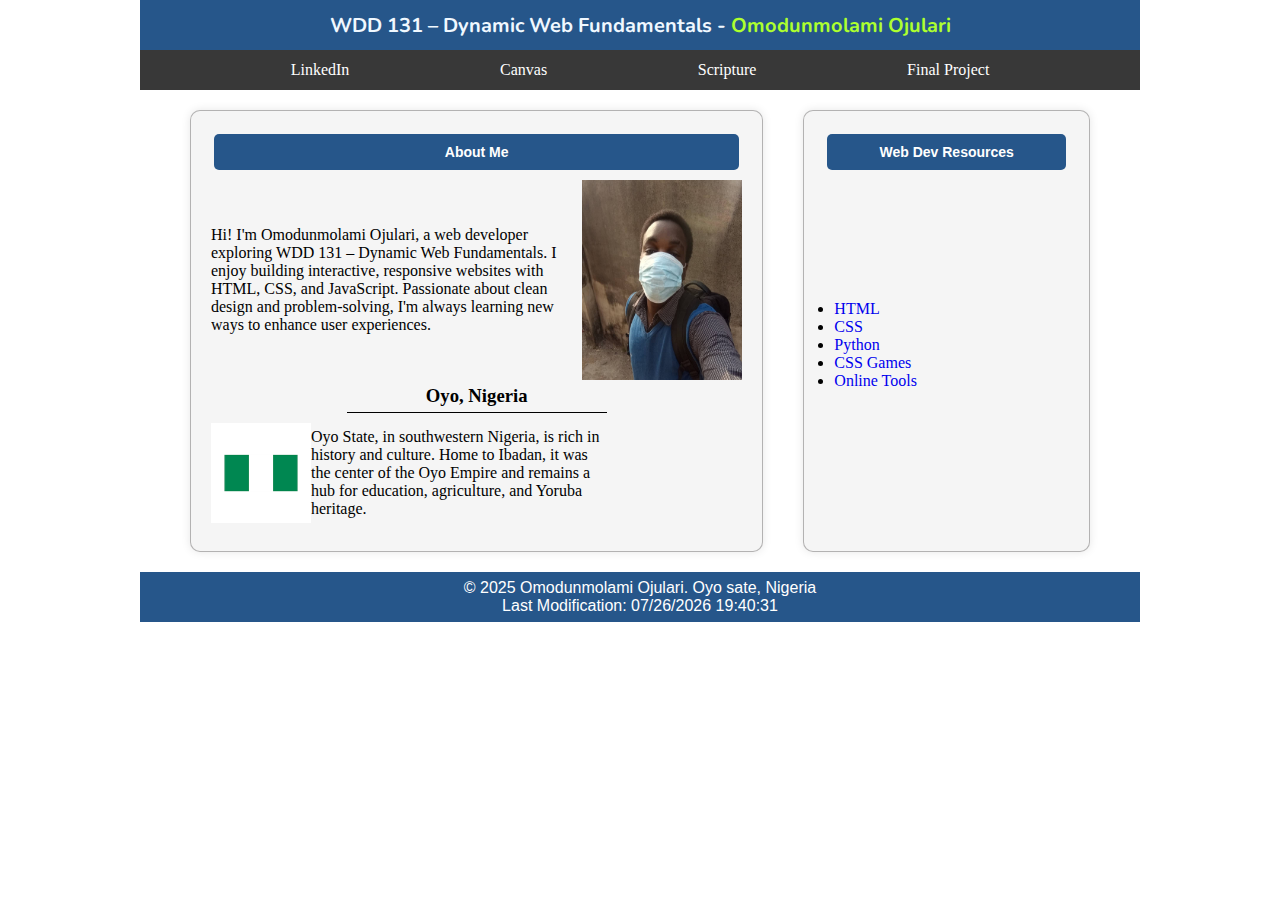
<file: index.html>
<!DOCTYPE html>
<html lang="en">
<head>

  <meta charset="UTF-8">
  <meta name="viewport" content="width=device-width, initial-scale=1.0">
  <meta name="description" content="Explore key web development concepts in WDD 131, including HTML, CSS, JavaScript, and responsive design. Learn how to create dynamic, user-friendly websites with modern web technologies.">
  <meta name="author" content="Omodunmolami Ojulari" />

  <link rel="stylesheet" href="styles/base.css">

  <link rel="preconnect" href="https://fonts.googleapis.com">
  <link rel="preconnect" href="https://fonts.gstatic.com" crossorigin>
  <link href="https://fonts.googleapis.com/css2?family=DM+Sans:ital,opsz,wght@0,9..40,100..1000;1,9..40,100..1000&family=Lato:ital,wght@0,100;0,300;0,400;0,700;0,900;1,100;1,300;1,400;1,700;1,900&family=Nunito:ital,wght@0,200..1000;1,200..1000&family=Raleway:ital,wght@0,100..900;1,100..900&display=swap" rel="stylesheet">

  <script src="scripts/getdates.js" defer></script>

  <title>WDD 131 – Dynamic Web Fundamentals - Omodunmolami Ojulari</title>
</head>
<body>
  
  <header>
    <h1 class="h-title">WDD 131 – Dynamic Web Fundamentals - <span class="name">Omodunmolami Ojulari</span></h1>

    <nav class="navigation">
      <ul>
        <li class="list">
          <a href="#" class="link">LinkedIn</a>
        </li>
        <li class="list">
          <a href="https://byupw.instructure.com/" class="link" target="_blank">Canvas</a>
        </li>
        <li class="list">
          <a href="https://www.churchofjesuschrist.org/study/scriptures/bofm/1-ne/3?lang=eng&id=p7#p7" class="link" target="_blank">Scripture</a>
        </li>
        <li class="list">
          <a href="#" class="link">Final Project</a>
        </li>
      </ul>
    </nav>

  </header>

  <main class="main">

    <section class="card">
      <h2>About Me</h2>

      <div class="c-content">
        <p>
          Hi! I'm Omodunmolami Ojulari, a web developer exploring WDD 131 – Dynamic Web Fundamentals. I enjoy building interactive, responsive websites with HTML, CSS, and JavaScript. Passionate about clean design and problem-solving, I'm always learning new ways to enhance user experiences.
        </p>
  
        <img src="images/profile.jpg" alt="Profile Picture">
      </div>

      <h3>Oyo, Nigeria</h3>

      <div class="location">
        <img src="images/nigeria-logo.png" alt="Nigeria's Logo">

        <p>
          Oyo State, in southwestern Nigeria, is rich in history and culture. Home to Ibadan, it was the center of the Oyo Empire and remains a hub for education, agriculture, and Yoruba heritage.
        </p>
      </div>
    </section>

    <section class="card">
      <h2>Web Dev Resources</h2>

      <nav class="card-nav">
        <ul>
          <li class="w-li">
            <a href="#" class="w-link">HTML</a>
          </li>
          <li class="w-li">
            <a href="#" class="w-link">CSS</a>
          </li>
          <li class="w-li">
            <a href="#" class="w-link">Python</a>
          </li>
          <li class="w-li">
            <a href="#" class="w-link">CSS Games</a>
          </li>
          <li class="w-li">
            <a href="#" class="w-link">Online Tools</a>
          </li>
        </ul>
      </nav>
    </section>

  </main>

  <footer>
    <p>&copy; 2025 <span id="currentyear"></span> Omodunmolami Ojulari. Oyo sate, Nigeria</p>
    <p>
      Last Modification:
      <span id="lastModified"></span>
    </p>
  </footer>



</body>
</html>
</file>
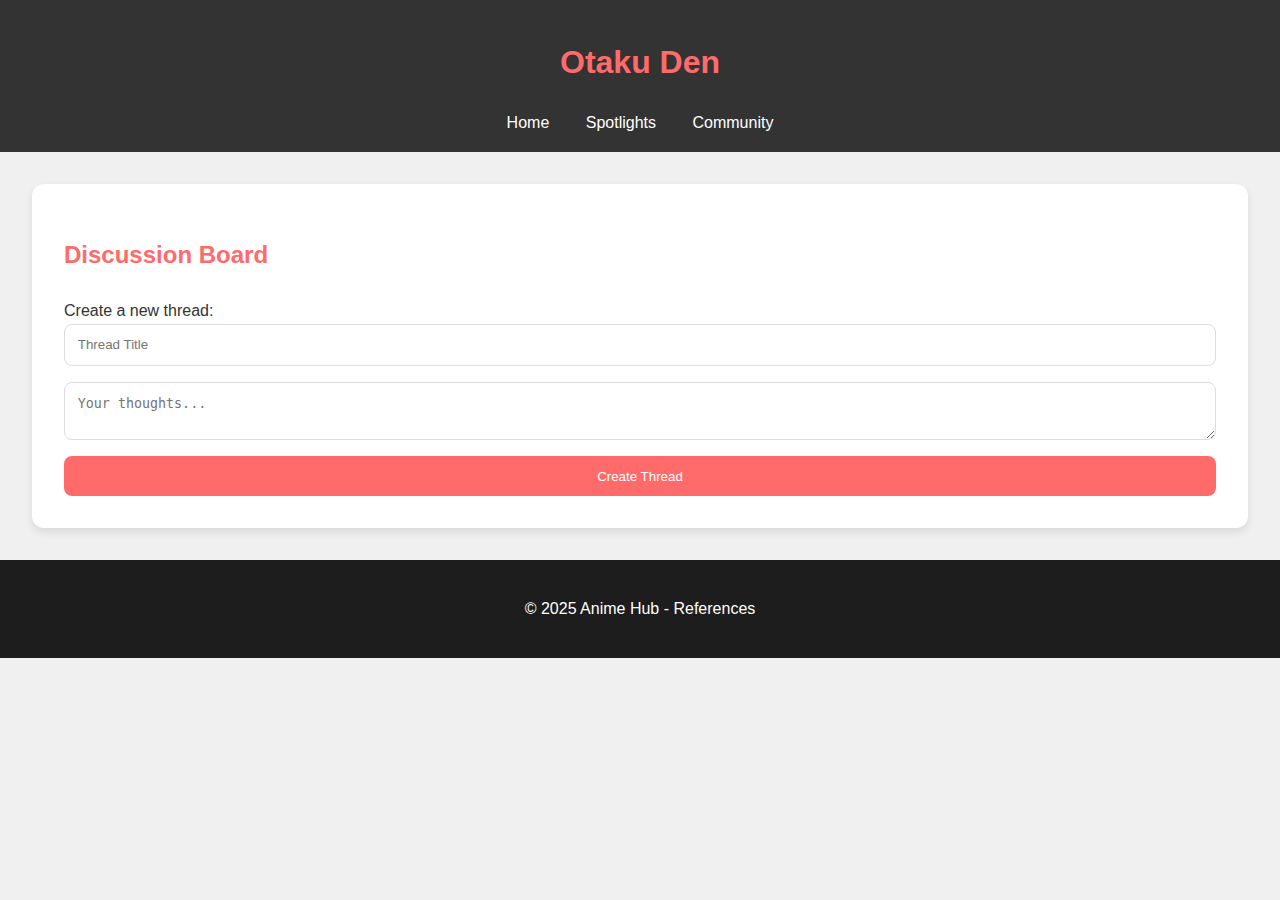
<file: community.html>
<!DOCTYPE html>
<html lang="en">
<head>
    <meta charset="UTF-8">
    <meta name="viewport" content="width=device-width, initial-scale=1.0">
    <meta name="description" content="Join discussions on anime topics and engage with the community through the Anime Hub's discussion board." />
    <meta name="author" content="Omodunmolami Ojulari">
    <title>Community Discussions</title>
    <link rel="stylesheet" href="styles/anime.css">
</head>
<body>
    <header>
        <h1>Otaku Den</h1>
        <nav>
            <a href="anime.html" aria-label="Home">Home</a>
            <a href="spotlight.html" aria-label="Spotlights">Spotlights</a>
            <a href="community.html" aria-label="Community">Community</a>
        </nav>
    </header>

    <main>
        <section id="discussion-board" aria-labelledby="discussion-board-heading">
            <h2 id="discussion-board-heading">Discussion Board</h2>
            <div id="discussions"></div> <!-- Discussions section where threads will be added -->
            
            <form id="newThreadForm" aria-labelledby="newThreadForm-label">
                <label for="threadTitle" id="newThreadForm-label">Create a new thread:</label>
                <input type="text" id="threadTitle" name="title" placeholder="Thread Title" required aria-required="true">
                <textarea id="threadContent" name="content" placeholder="Your thoughts..." required aria-required="true"></textarea>
                <button type="submit">Create Thread</button>
            </form>
        </section>
    </main>

    <footer>
        <p>&copy; 2025 Anime Hub - <a href="references.html" aria-label="View references">References</a></p>
    </footer>

    <script src="scripts/community.js" defer></script>
</body>
</html>
</file>
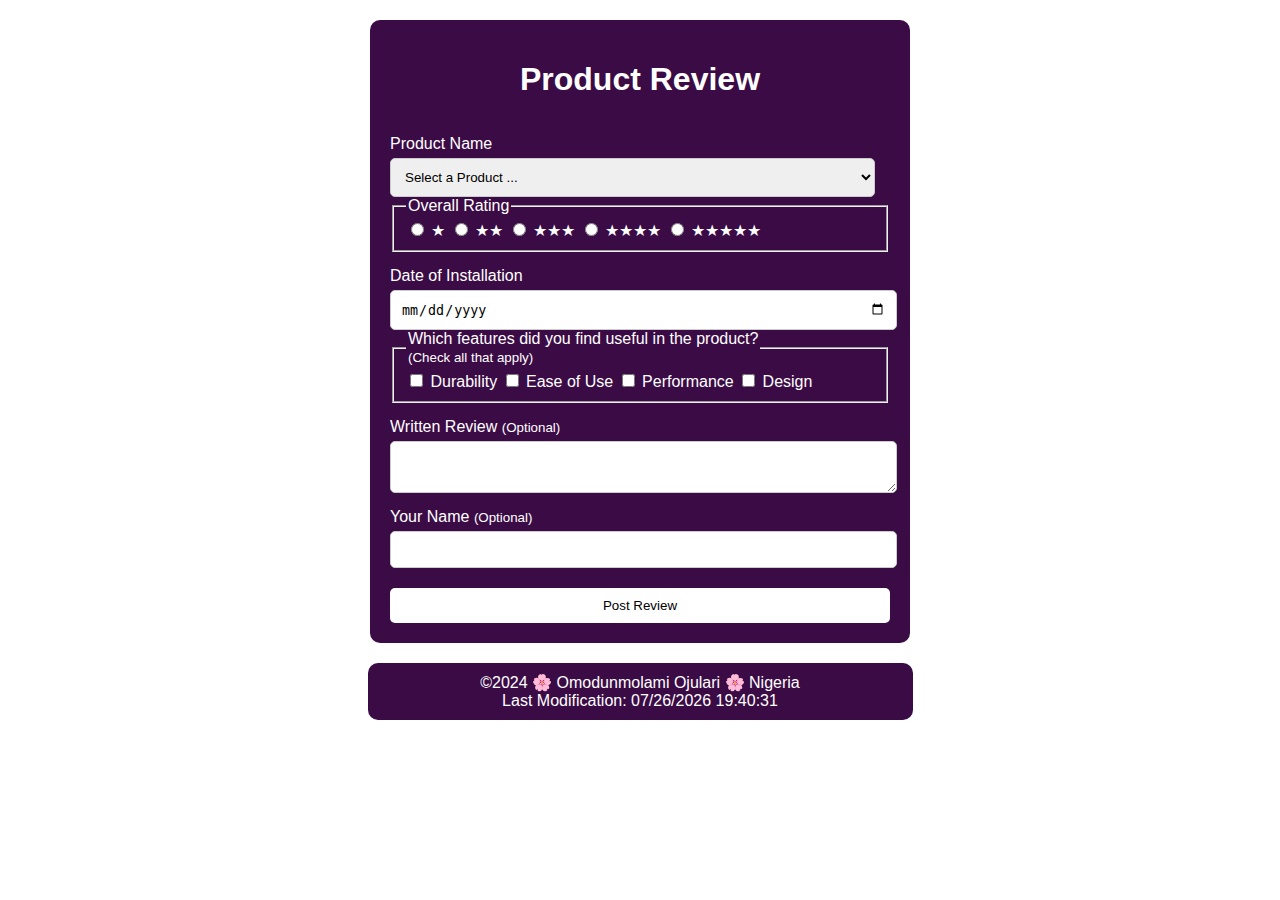
<file: form.html>
<!DOCTYPE html>
<html lang="en">
<head>
    <meta charset="UTF-8">
    <meta name="viewport" content="width=device-width, initial-scale=1.0">
    <meta name="description" content="Share your thoughts on the product you've purchased by filling out this product review form. Rate the product, list its features, and provide feedback.">
    <meta name="author" content="Omodunmolami Ojulari">
    <title>Product Review</title>
    <link rel="preconnect" href="https://fonts.googleapis.com">
    <link rel="preconnect" href="https://fonts.gstatic.com" crossorigin>
    <link href="https://fonts.googleapis.com/css2?family=DM+Sans:ital,opsz,wght@0,9..40,100..1000;1,9..40,100..1000&family=Jost:ital,wght@0,100..900;1,100..900&family=Kanit:ital,wght@0,100;0,200;0,300;0,400;0,500;0,600;0,700;0,800;0,900;1,100;1,200;1,300;1,400;1,500;1,600;1,700;1,800;1,900&family=Lato:ital,wght@0,100;0,300;0,400;0,700;0,900;1,100;1,300;1,400;1,700;1,900&family=Mulish:ital,wght@0,200..1000;1,200..1000&family=Nunito:ital,wght@0,200..1000;1,200..1000&family=Raleway:ital,wght@0,100..900;1,100..900&family=Ubuntu:ital,wght@0,300;0,400;0,500;0,700;1,300;1,400;1,500;1,700&display=swap" rel="stylesheet">
    <link rel="stylesheet" href="styles/form.css">
</head>
<body>
    <main>
        <h1>Product Review</h1>
        <form action="review.html" method="get">
            <!-- Product Name -->
            <label for="product">Product Name</label>
            <select id="product" name="product" required>
                <option value="" disabled selected>Select a Product ...</option>
            </select>

            <!-- Overall Rating -->
            <fieldset>
                <legend>Overall Rating</legend>
                <label><input type="radio" name="rating" value="1" required> ★</label>
                <label><input type="radio" name="rating" value="2"> ★★</label>
                <label><input type="radio" name="rating" value="3"> ★★★</label>
                <label><input type="radio" name="rating" value="4"> ★★★★</label>
                <label><input type="radio" name="rating" value="5"> ★★★★★</label>
            </fieldset>

            <!-- Date of Installation -->
            <label for="installation-date">Date of Installation</label>
            <input type="date" id="installation-date" name="installation-date" required>

            <!-- Useful Features -->
            <fieldset>
                <legend>Which features did you find useful in the product? <br><small>(Check all that apply)</small></legend>
                <label><input type="checkbox" name="features" value="Durability"> Durability</label>
                <label><input type="checkbox" name="features" value="Ease of Use"> Ease of Use</label>
                <label><input type="checkbox" name="features" value="Performance"> Performance</label>
                <label><input type="checkbox" name="features" value="Design"> Design</label>
            </fieldset>

            <!-- Written Review -->
            <label for="review">Written Review <small>(Optional)</small></label>
            <textarea id="review" name="review"></textarea>

            <!-- User Name -->
            <label for="username">Your Name <small>(Optional)</small></label>
            <input type="text" id="username" name="username">

            <!-- Submit Button -->
            <input type="submit" value="Post Review">
        </form>
    </main>

    <footer>
        ©2024 🌸 Omodunmolami Ojulari 🌸 Nigeria<br>
        Last Modification: <span id="last-modified"></span>
    </footer>

    <script src="scripts/form.js" defer></script>
</body>
</html>
</file>
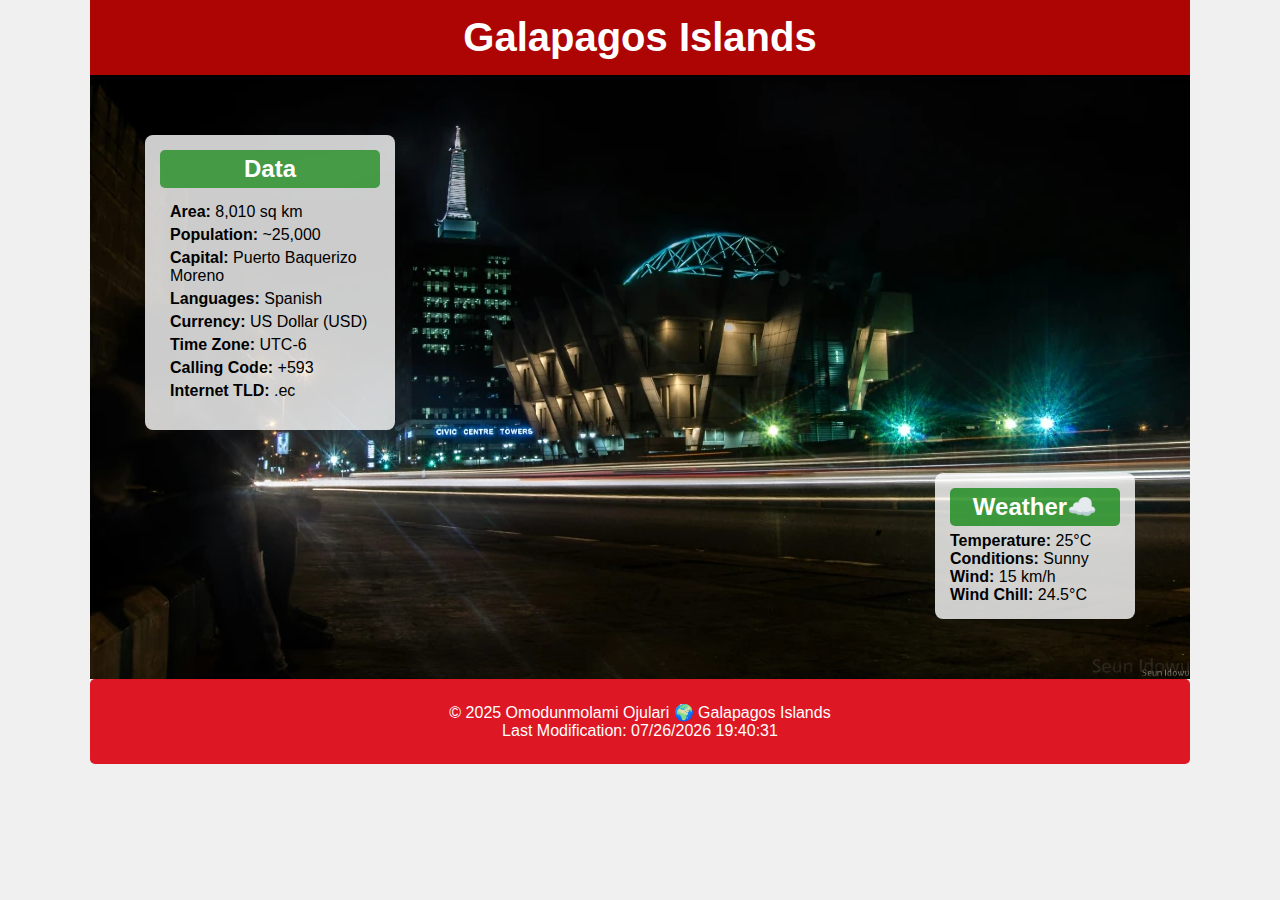
<file: place.html>
<!DOCTYPE html>
<html lang="en">
<head>
  <meta charset="UTF-8">
  <meta name="viewport" content="width=device-width, initial-scale=1.0">
  <meta name="description" content="Discover the unique wildlife, stunning landscapes, and rich biodiversity of the Galápagos Islands. A paradise for nature lovers and adventurers!" />

  <meta name="author" content="Omodunmolami Ojulari">

  <link rel="stylesheet" href="styles/country.css">
  <link rel="stylesheet" href="styles/country-mobile.css">
  <link rel="preconnect" href="https://fonts.googleapis.com">
  <link rel="preconnect" href="https://fonts.gstatic.com" crossorigin>
  <link href="https://fonts.googleapis.com/css2?family=DM+Sans:ital,opsz,wght@0,9..40,100..1000;1,9..40,100..1000&family=Lato:ital,wght@0,100;0,300;0,400;0,700;0,900;1,100;1,300;1,400;1,700;1,900&family=Mulish:ital,wght@0,200..1000;1,200..1000&family=Nunito:ital,wght@0,200..1000;1,200..1000&family=Raleway:ital,wght@0,100..900;1,100..900&family=Ubuntu:ital,wght@0,300;0,400;0,500;0,700;1,300;1,400;1,500;1,700&display=swap" rel="stylesheet">

  <script src="scripts/getdates.js" defer></script>
  <title>Country Page</title>
</head>
<body>
  <!-- Header Content -->
  <header>
    <h1>Galapagos Islands</h1>
  </header>
   <!-- Main Content -->
  <main class="content">
    <!-- Background Image -->
    <div class="image-section">
      <picture>
        <source
          media="(min-width: 1100px)"
          srcset="images/night.webp"/>
        <source
          media="(min-width: 600px)"
          srcset="images/andy.webp"/>

        <img src="images/mac.webp" alt="Pelican" width="500" height="333">
      </picture>
    </div>
    <!-- Data Box -->
    <div class="data-box">
      <h2>Data</h2>
      <ul>
        <li><strong>Area:</strong> 8,010 sq km</li>
        <li><strong>Population:</strong> ~25,000</li>
        <li><strong>Capital:</strong> Puerto Baquerizo Moreno</li>
        <li><strong>Languages:</strong> Spanish</li>
        <li><strong>Currency:</strong> US Dollar (USD)</li>
        <li><strong>Time Zone:</strong> UTC-6</li>
        <li><strong>Calling Code:</strong> +593</li>
        <li><strong>Internet TLD:</strong> .ec</li>
      </ul>
    </div>
  
    <!-- Weather Box -->
    <div class="weather-box">
      <div class="w-h1">
        <h2>Weather</h2>
        <img class="weather-icon" src="images/weather_clouds.svg" alt="Weather Icon">
      </div>
      <p><strong>Temperature:</strong> 25°C</p>
      <p><strong>Conditions:</strong> Sunny</p>
      <p><strong>Wind:</strong> 15 km/h</p>
      <p><strong>Wind Chill:</strong> 24.5°C</p>
    </div>
  
  </main>
  <!-- Footer -->
  <footer>
    <p>&copy; 2025 Omodunmolami Ojulari 🌍 Galapagos Islands
    <p>
      Last Modification:
      <span id="lastModified"></span>
    </p>
  </footer>


</body>
</html>
</file>
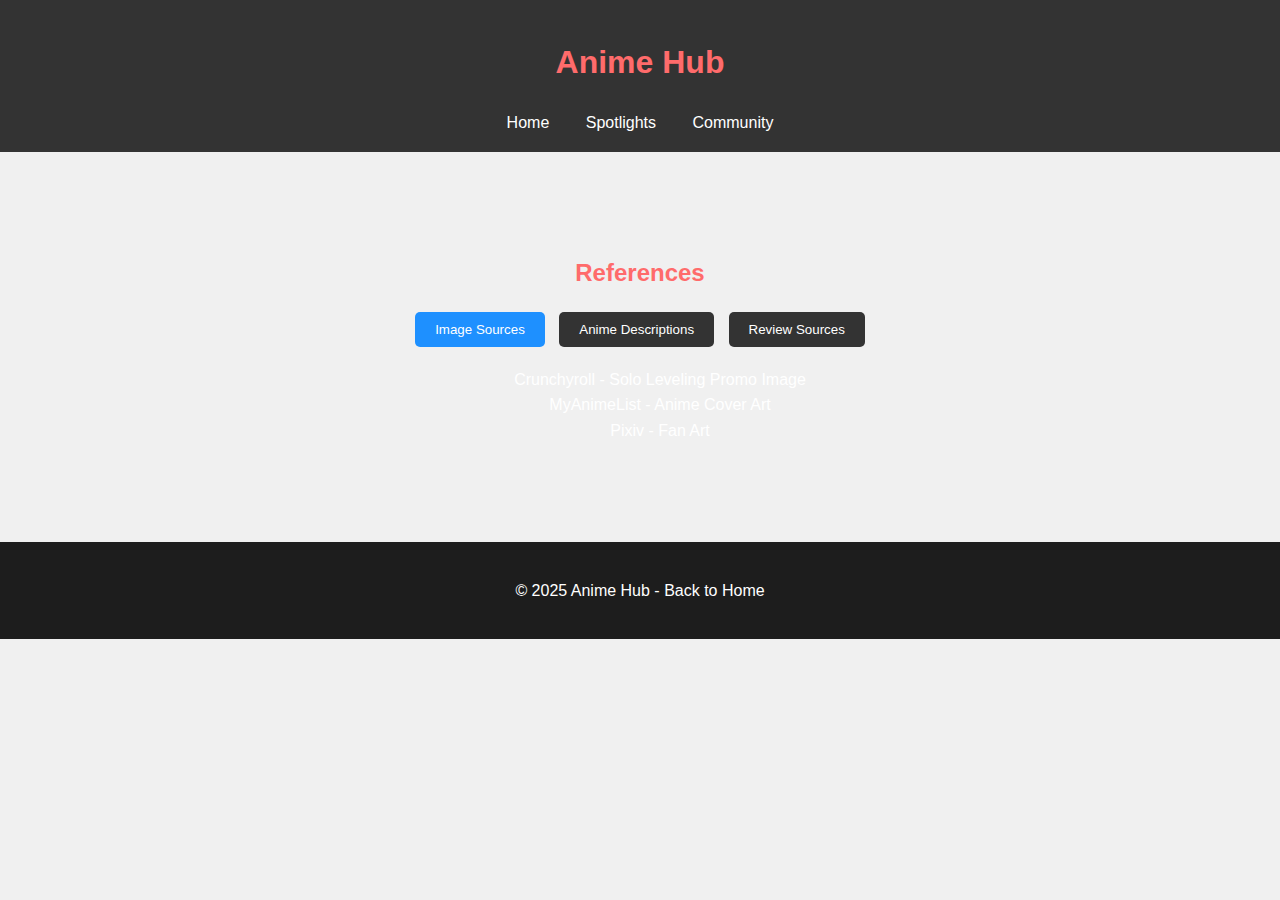
<file: references.html>
<!DOCTYPE html>
<html lang="en">
<head>
    <meta charset="UTF-8">
    <meta name="viewport" content="width=device-width, initial-scale=1.0">
    <meta name="description" content="Find all the references and sources for the images, descriptions, and reviews used on Anime Hub." />
    <meta name="author" content="Omodunmolami Ojulari">
    <title>Anime Hub - References</title>
    <link rel="stylesheet" href="styles/anime.css">
</head>
<body>
    <header>
        <h1>Anime Hub</h1>
        <nav>
            <a href="anime.html" aria-label="Home">Home</a>
            <a href="spotlight.html" aria-label="Spotlights">Spotlights</a>
            <a href="community.html" aria-label="Community">Community</a>
        </nav>
    </header>

    <main>
        <section id="references">
            <h2>References</h2>
            <div class="section-buttons">
                <button class="section-button active" data-section="images" aria-controls="images" aria-selected="true">Image Sources</button>
                <button class="section-button" data-section="descriptions" aria-controls="descriptions" aria-selected="false">Anime Descriptions</button>
                <button class="section-button" data-section="reviews" aria-controls="reviews" aria-selected="false">Review Sources</button>
            </div>
            
            <div id="images" class="section-content active" aria-labelledby="images-tab">
                <ul>
                    <li><a href="https://www.crunchyroll.com" target="_blank" rel="noopener noreferrer" aria-label="Crunchyroll - Solo Leveling Promo Image">Crunchyroll - Solo Leveling Promo Image</a></li>
                    <li><a href="https://myanimelist.net" target="_blank" rel="noopener noreferrer" aria-label="MyAnimeList - Anime Cover Art">MyAnimeList - Anime Cover Art</a></li>
                    <li><a href="https://www.pixiv.net" target="_blank" rel="noopener noreferrer" aria-label="Pixiv - Fan Art">Pixiv - Fan Art</a></li>
                </ul>
            </div>
        </section>
    </main>

    <footer>
        <p>&copy; 2025 Anime Hub - <a href="anime.html" aria-label="Back to Home">Back to Home</a></p>
    </footer>

    <script src="scripts/references.js" defer></script>
</body>
</html>
</file>
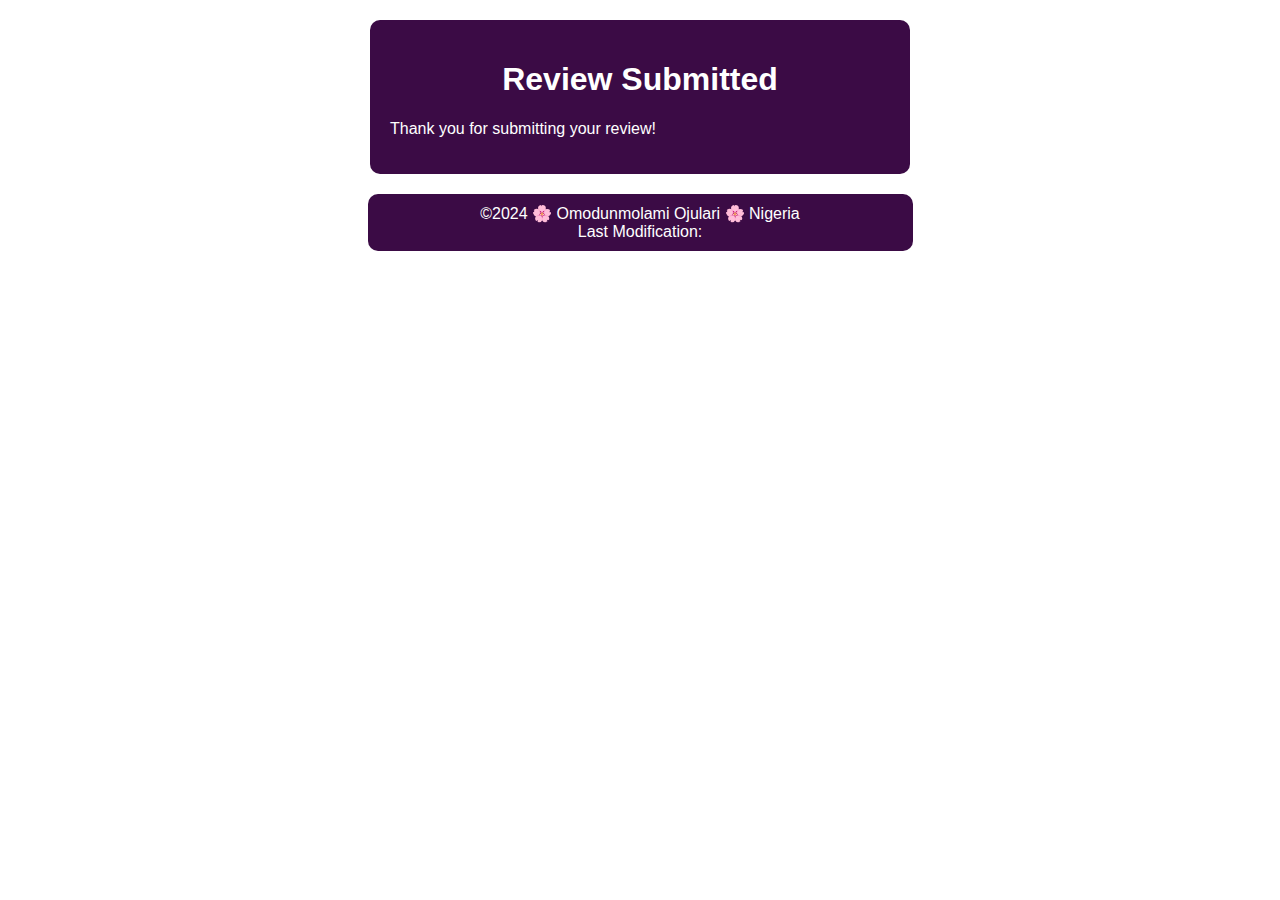
<file: review.html>
<!DOCTYPE html>
<html lang="en">
<head>
  <meta charset="UTF-8">
  <meta name="viewport" content="width=device-width, initial-scale=1.0">
  <title>Review Confirmation</title>
  <link rel="stylesheet" href="styles/form.css">
</head>
<body>
  <main>
    <h1>Review Submitted</h1>
    <p>Thank you for submitting your review!</p>
  </main>

  <footer>
    ©2024 🌸 Omodunmolami Ojulari 🌸 Nigeria<br>
    Last Modification: <span id="last-modified"></span>
  </footer>

  <script src="scripts/form.js"></script>
</body>
</html>
</file>
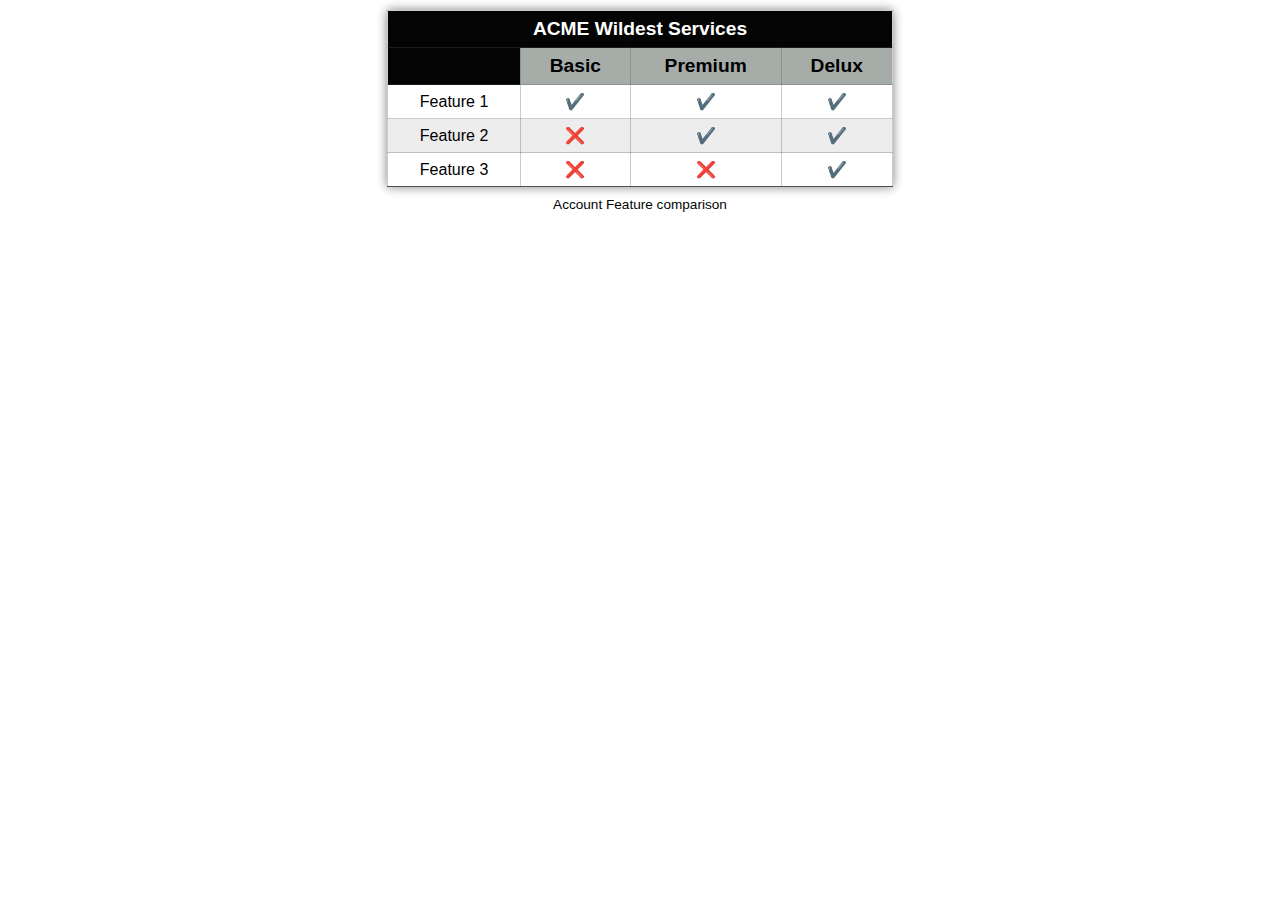
<file: Tables.html>
<!DOCTYPE html>
<html lang="en">
<head>
  <meta charset="UTF-8">
  <meta name="viewport" content="width=device-width, initial-scale=1.0">
  <link rel="stylesheet" href="Tables.css">

  <title>Table</title>
</head>
<body>
  <table>
    <caption>Account Feature comparison</caption>
    <thead>
      <tr>
        <th colspan="4" rowspan="1" scope="colgroup">ACME Wildest Services</th>
      </tr>
      <tr>
        <th scope="col" class="black"></th>
        <th scope="col">Basic</th>
        <th scope="col">Premium</th>
        <th scope="col">Delux</th>
      </tr>
    </thead>
    <tbody>
      <tr>
        <td>Feature 1</td>
        <td>✔️</td>
        <td>✔️</td>
        <td>✔️</td>
      </tr>
      <tr>
        <td class="highlight">Feature 2</td>
        <td>❌</td>
        <td>✔️</td>
        <td>✔️</td>
      </tr>
      <tr>
        <td>Feature 3</td>
        <td>❌</td>
        <td>❌</td>
        <td>✔️</td>
      </tr>
      <tr>
    </tbody>
  </table>
</body>
</html>
</file>
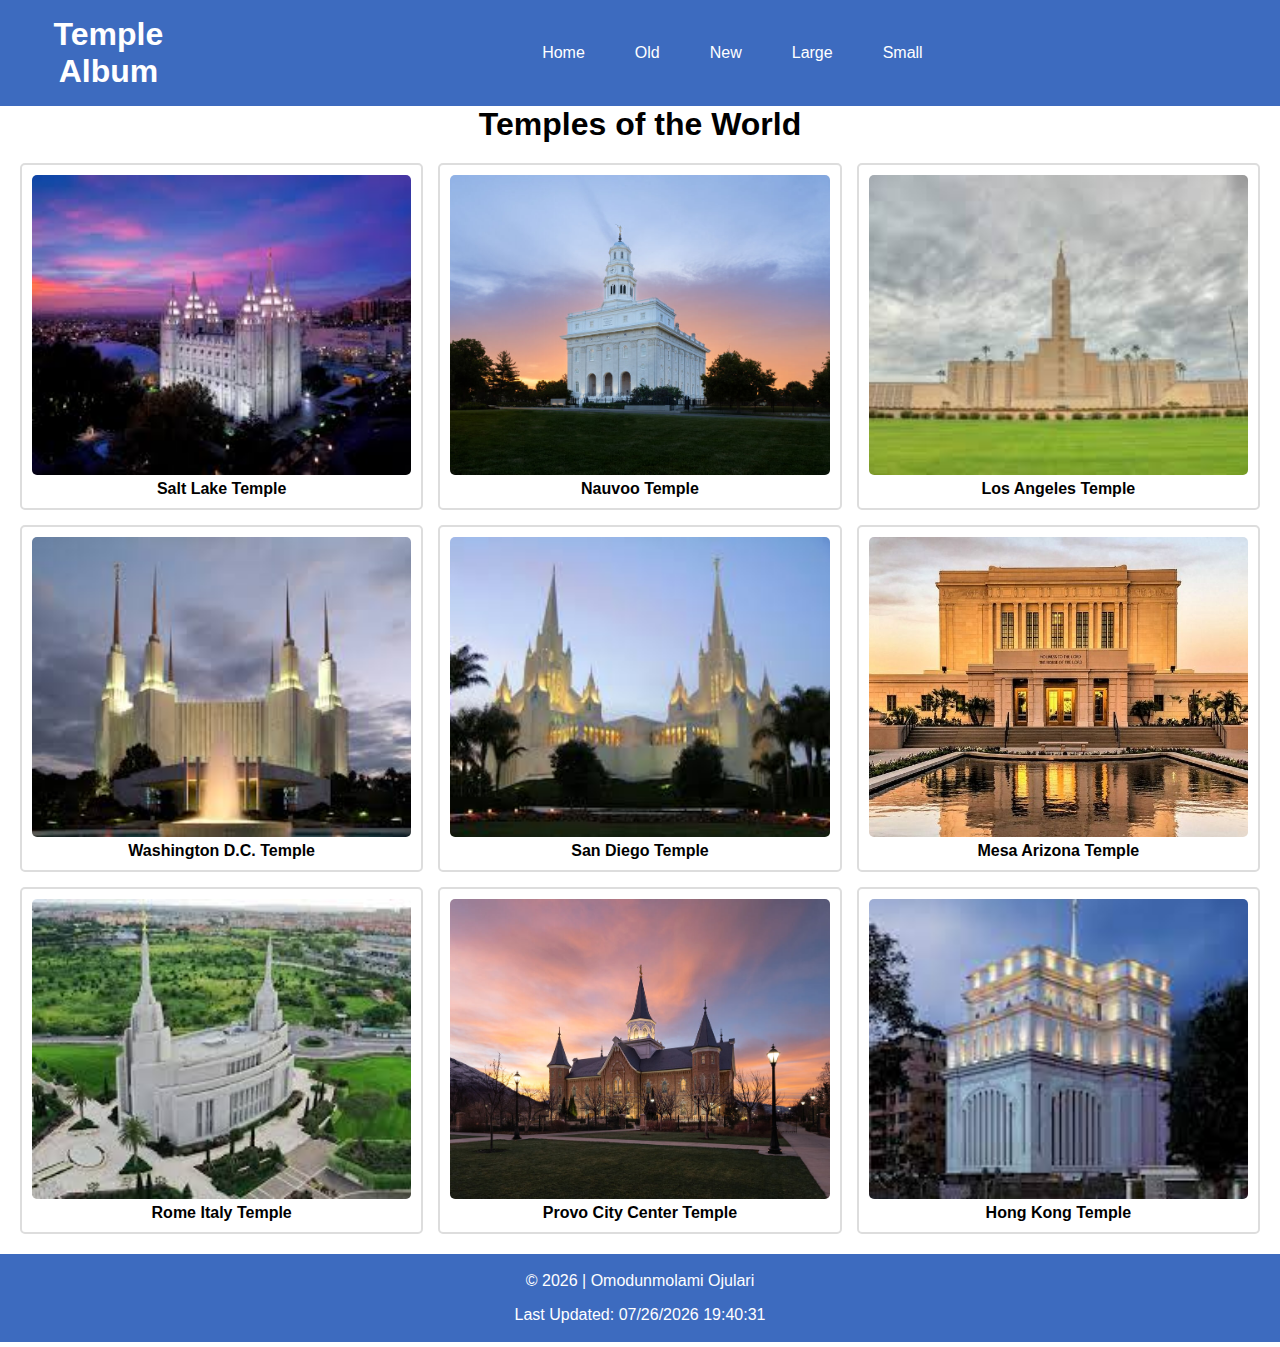
<file: temples.html>
<!DOCTYPE html>
<html lang="en">
<head>
    <meta charset="UTF-8">
    <meta name="viewport" content="width=device-width, initial-scale=1.0">
    <title>Temple Album</title>
    <link rel="stylesheet" href="./week02/styles/temples.css">
    <link rel="stylesheet" href="./week02/styles/temples-large.css">
    <script defer src="./week02/scripts/temples.js"></script>
</head>
<body>
    <header>
        <h1>Temple Album</h1>
        <button id="menu-toggle">☰</button>
        <nav>
            <ul id="menu">
                <li><a href="#">Home</a></li>
                <li><a href="#">Old</a></li>
                <li><a href="#">New</a></li>
                <li><a href="#">Large</a></li>
                <li><a href="#">Small</a></li>
            </ul>
        </nav>
    </header>

    <main>
      <h1>Temples of the World</h1>
      <div class="gallery">
          <figure>
              <img src="week02/images/salt-lake-temple.jpeg" alt="Salt Lake Temple">
              <figcaption>Salt Lake Temple</figcaption>
          </figure>
          <figure>
              <img src="week02/images/nauvoo-illinois-temple.jpg" alt="Nauvoo Temple">
              <figcaption>Nauvoo Temple</figcaption>
          </figure>
          <figure>
              <img src="week02/images/los-angeles-temple.jpeg" alt="Los Angeles Temple">
              <figcaption>Los Angeles Temple</figcaption>
          </figure>
          <figure>
              <img src="week02/images/washington-dc-temple.jpeg" alt="Washington D.C. Temple">
              <figcaption>Washington D.C. Temple</figcaption>
          </figure>
          <figure>
              <img src="week02/images/san-diego-temple.jpeg" alt="San Diego Temple">
              <figcaption>San Diego Temple</figcaption>
          </figure>
          <figure>
              <img src="week02/images/mesa-arizona-temple.jpg" alt="Mesa Arizona Temple">
              <figcaption>Mesa Arizona Temple</figcaption>
          </figure>
          <figure>
              <img src="week02/images/rome-italy-temple.jpeg" alt="Rome Italy Temple">
              <figcaption>Rome Italy Temple</figcaption>
          </figure>
          <figure>
              <img src="week02/images/provo-city-center-temple.jpg" alt="Provo City Center Temple">
              <figcaption>Provo City Center Temple</figcaption>
          </figure>
          <figure>
              <img src="week02/images/hong-kong-temple.jpeg" alt="Hong Kong Temple">
              <figcaption>Hong Kong Temple</figcaption>
          </figure>
      </div>
  </main>
  

    <footer>
        <p>&copy; <span id="year"></span> | Omodunmolami Ojulari</p>
        <p>Last Updated: <span id="last-modified"></span></p>
    </footer>
</body>
</html>
</file>
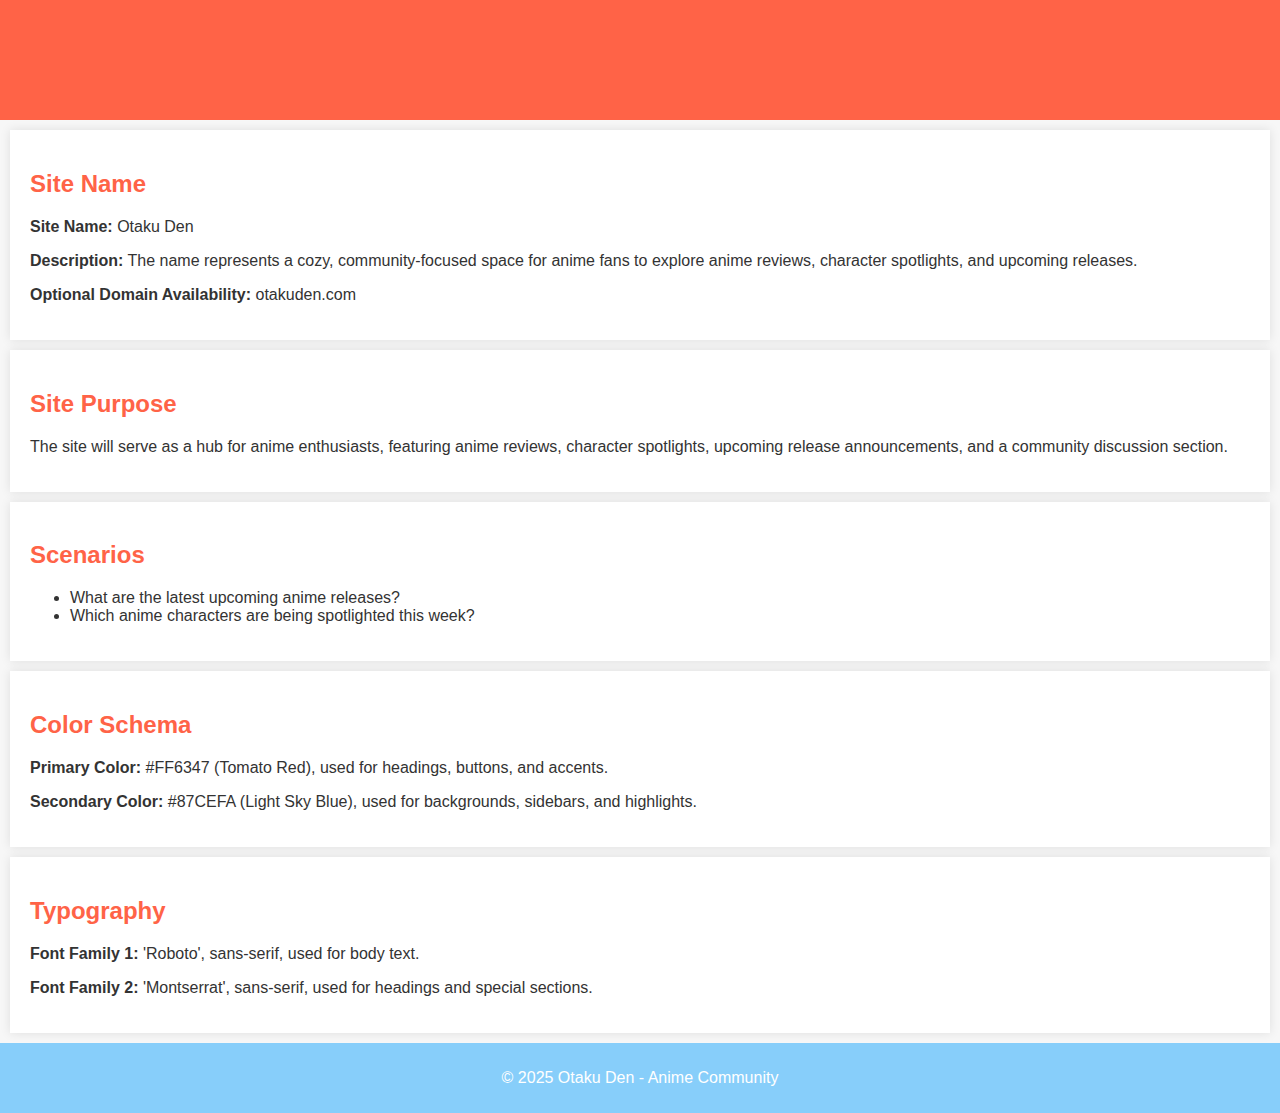
<file: project/siteplan.html>
<!DOCTYPE html>
<html lang="en">
<head>
  <meta charset="UTF-8">
  <meta name="viewport" content="width=device-width, initial-scale=1.0">
  <title>Anime Website Planning</title>
  <link rel="stylesheet" href="style/siteplan.css">
</head>
<body>
  <header>
    <h1>Otaku Den: Anime Website Plan</h1>
  </header>

  <section class="section" id="site-name">
    <h2>Site Name</h2>
    <p><strong>Site Name:</strong> Otaku Den</p>
    <p><strong>Description:</strong> The name represents a cozy, community-focused space for anime fans to explore anime reviews, character spotlights, and upcoming releases.</p>
    <p><strong>Optional Domain Availability:</strong> otakuden.com</p>
  </section>

  <section class="section" id="site-purpose">
    <h2>Site Purpose</h2>
    <p>The site will serve as a hub for anime enthusiasts, featuring anime reviews, character spotlights, upcoming release announcements, and a community discussion section.</p>
  </section>

  <section class="section" id="scenarios">
    <h2>Scenarios</h2>
    <ul>
      <li>What are the latest upcoming anime releases?</li>
      <li>Which anime characters are being spotlighted this week?</li>
    </ul>
  </section>

  <section class="section" id="color-schema">
    <h2>Color Schema</h2>
    <p><strong>Primary Color:</strong> #FF6347 (Tomato Red), used for headings, buttons, and accents.</p>
    <p><strong>Secondary Color:</strong> #87CEFA (Light Sky Blue), used for backgrounds, sidebars, and highlights.</p>
  </section>

  <section class="section" id="typography">
    <h2>Typography</h2>
    <p><strong>Font Family 1:</strong> 'Roboto', sans-serif, used for body text.</p>
    <p><strong>Font Family 2:</strong> 'Montserrat', sans-serif, used for headings and special sections.</p>
  </section>

  <footer>
    <p>© 2025 Otaku Den - Anime Community</p>
  </footer>
</body>
</html>
</file>
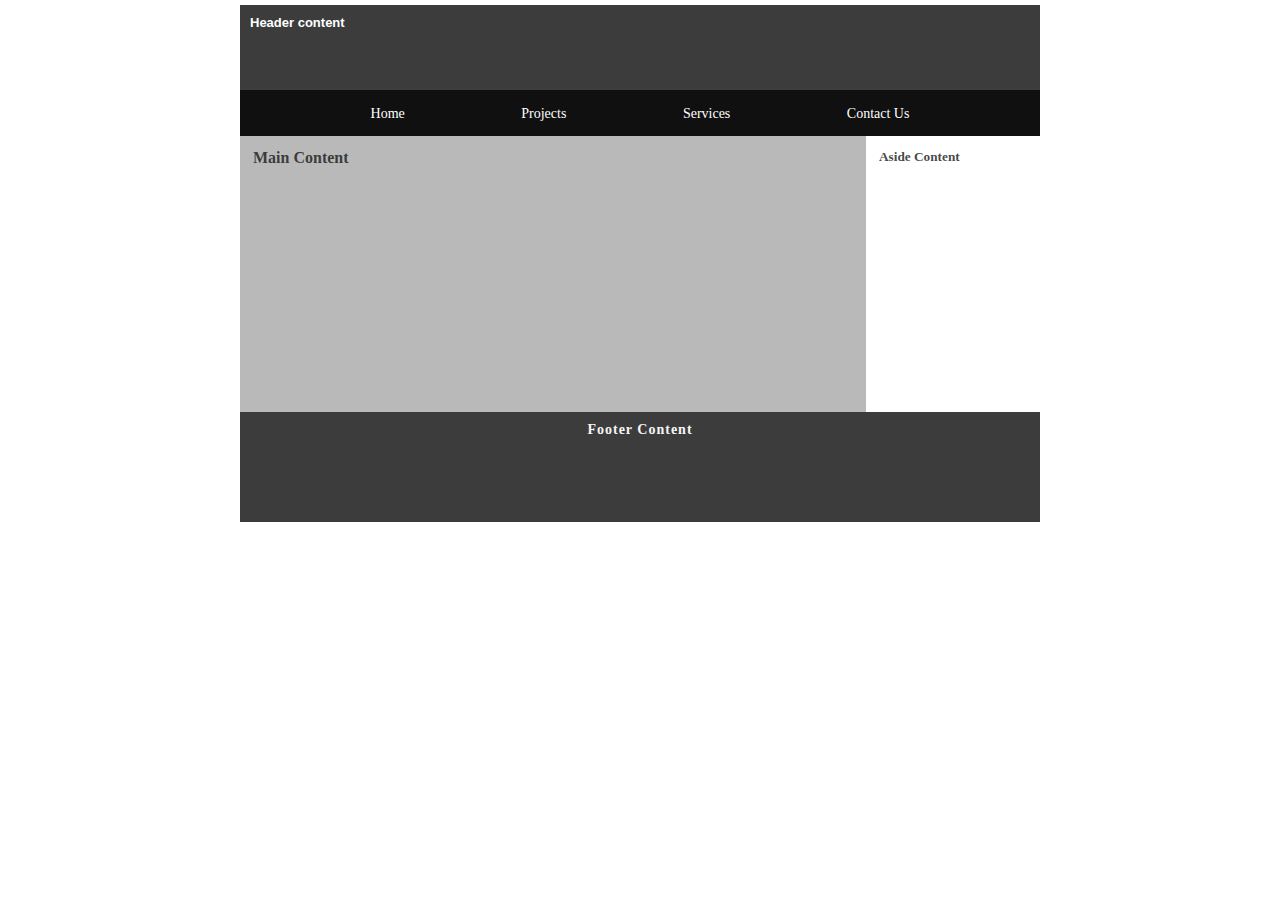
<file: week01/basic-layout.html>
<!DOCTYPE html>
<html lang="en">
<head>
  <meta charset="UTF-8">
  <meta name="viewport" content="width=device-width, initial-scale=1.0">

  <link rel="stylesheet" href="styles/layout.css">

  <title>Omodunmolami Ojulari | WDD 131</title>
</head>
<body>
  
  <header class="header">
    <h1>Header content</h1>

    <nav class="navigation">
      <ul>
        <li class="list">
          <a href="#" class="link">Home</a>
        </li>
        <li class="list">
          <a href="#" class="link">Projects</a>
        </li>
        <li class="list">
          <a href="#" class="link">Services</a>
        </li>
        <li class="list">
          <a href="#" class="link">Contact Us</a>
        </li>
      </ul>
    </nav>
  </header>
  <main class="main">
    <h4>Main Content</h4>
  </main>

  <aside class="aside">
    <h5>Aside Content</h5>
  </aside>

  <footer>
    <h3>Footer Content</h3>
  </footer>

</body>
</html>
</file>
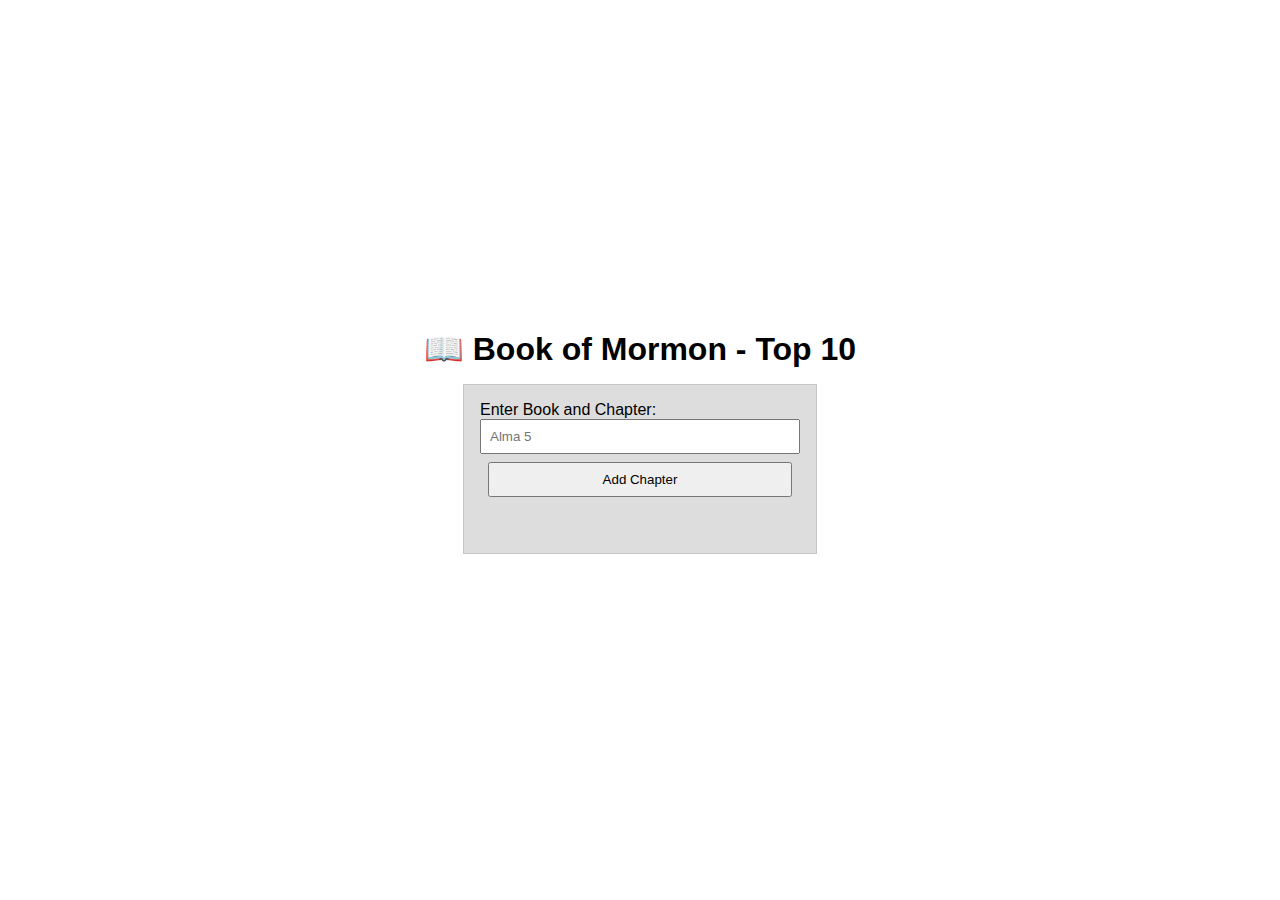
<file: week02/bom.html>
<!DOCTYPE html>
<html lang="en">
<head>
  <meta charset="UTF-8">
  <meta name="viewport" content="width=device-width, initial-scale=1.0">
  <link rel="stylesheet" href="styles/bom.css">
  <title>Book of Mormon</title>
</head>
<body>
  <h1>📖 Book of Mormon - Top 10</h1>
  <main>
    <label for="favchap">Enter Book and Chapter: </label>
    <input type="text" id="favchap" placeholder="Alma 5">
    <button id="add-chapter" type="submit">Add Chapter</button>
    <ul id="list"></ul>
  </main>
  <script src="scripts/bom.js"></script>
</body>
</html>
</file>
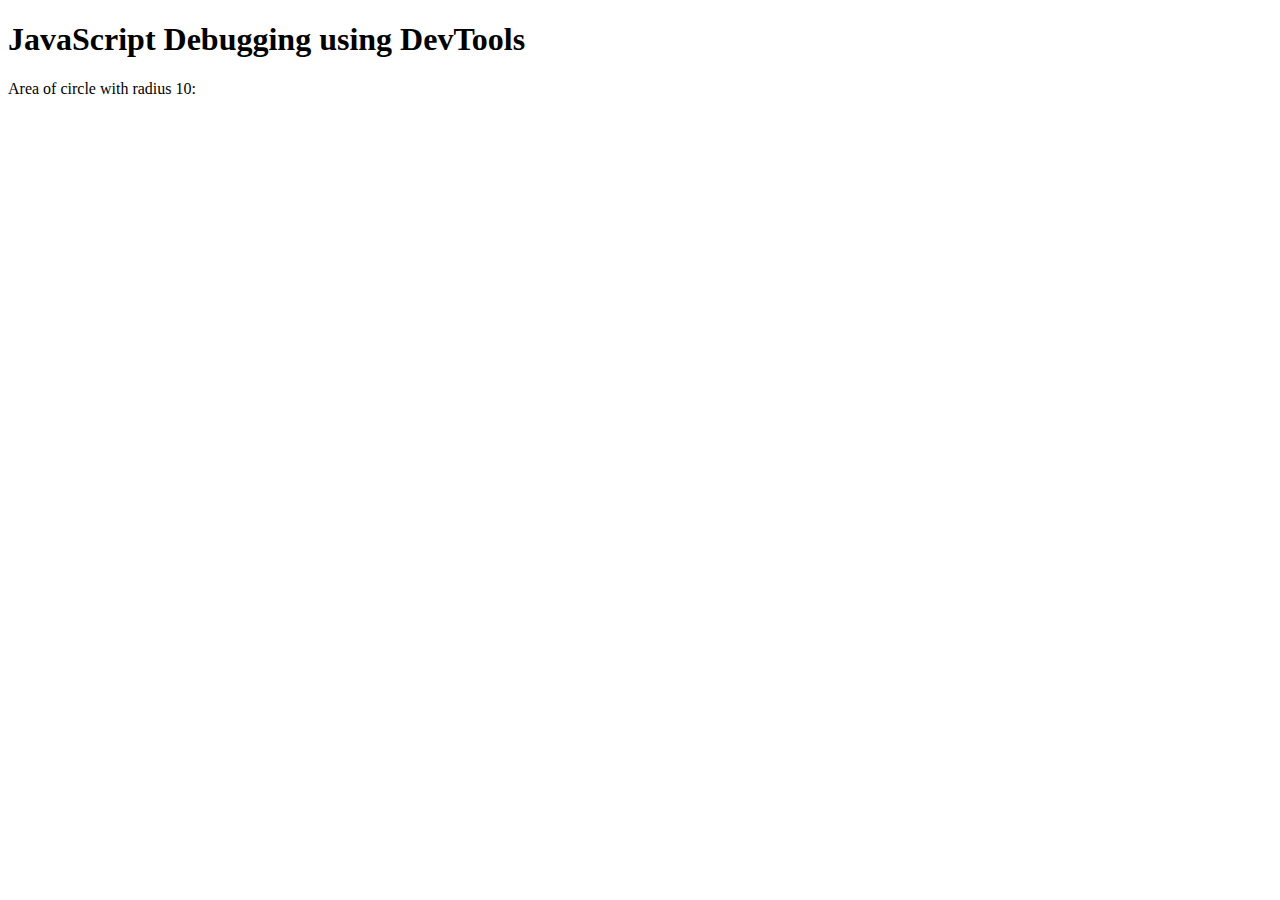
<file: week02/debugging.html>
<!DOCTYPE html>
<html lang="en">
<head>
  <meta charset="UTF-8">
  <meta name="viewport" content="width=device-width, initial-scale=1.0">
  <title>Debugging</title>
</head>
<body>
  
  <h1>JavaScript Debugging using DevTools</h1>
  <p>Area of circle with radius <span id="radius"></span>: <span id="area"></span></p>

  <script src="scripts/debugging.js" defer></script>
</body>
</html>
</file>
<file: styles/base.css>
* {
  margin: 0;
  padding: 0;
  /* box-sizing: border-box; */
}

a {
  text-decoration: none;
}


body {
  max-width: 1000px;
  margin: 0 auto;
}

.name {
  color: greenyellow;
}

header h1 {
  background-color: #26568a;
  text-align: center;
  font-family: Nunito, sans-serif;
  font-size: 20px;
  height: 50px;
  align-content: center;
  color: aliceblue;
}

.navigation {
  background-color: rgba(32, 32, 32, 0.889);
  height: 40px;
}

.navigation ul {
  display: flex;
  justify-content: space-evenly;
  align-items: center;
  margin: 0;
  height: 100%; 
}

.list {
  list-style: none;
}

.link {
  color: white;
}

.navigation ul .list .link:hover {
  color: beige;
}

/* main styling */

main {
  display: grid;
  grid-template-columns: 2fr 1fr; /* Makes About Me card bigger */
  gap: 40px;
  max-width: 900px;
  margin: 0 auto;
  padding: 20px;
}

.main h2 {
  text-align: center;
  margin: 3px;
  background-color: #26568a;
  border-radius: 5px;
  color: #fff;
  font-family: 'Lucida Sans', 'Lucida Sans Regular', 'Lucida Grande', 'Lucida Sans Unicode', Geneva, Verdana, sans-serif;
  font-size: 14px;
  padding: 10px 0;
}

h3 {
  text-align: center;
  border-bottom: 1px solid black;
  width: 250px;
  margin: 0 auto;
  padding: 5px;
}

.location {
  display: flex;
  margin-top: 10px;
}

.location > p {
  align-content: center;
  width: 300px;
}

.location > img {
  width: 100px;
}

.card {
  background-color: whitesmoke;
  padding: 20px;
  border: 1px solid rgba(63, 62, 62, 0.361);
  border-radius: 10px;
  box-shadow: 0px 0px 10px rgba(0, 0, 0, 0.1);
  height: 400px;
}

.card > .card-nav {
  padding-left: 10px;
  margin-top: 130px; 
}

.card-nav ul .w-li .w-link:hover {
  color: blue;
}

.c-content {
  display: flex;
  align-items: center;
  gap: 20px;
  margin-top: 10px;
}


.c-content > img {
  width: 160px;
  height: 200px;
}


footer {
  grid-column: 1 / 4;
  text-align: center;
  background-color: #26568a;
  height: 50px;
  width: 100%;
  align-content: center;
}

footer p {
  color: #fff;
  font-family: 'Trebuchet MS', 'Lucida Sans Unicode', 'Lucida Grande', 'Lucida Sans', Arial, sans-serif;
}
</file>
<file: styles/anime.css>
:root {
  --home-primary: #ff6b6b;
  --header-padding: 1rem;
  --secondary: #333;
}

/* General Styles */
body {
  font-family: 'Arial', sans-serif;
  line-height: 1.6;
  margin: 0;
  padding: 0;
  background-color: #f0f0f0;
  color: var(--secondary);
}

h1, h2, h3 {
  color: var(--home-primary);
}

header, footer {
  background-color: #333;
  color: #fff;
  text-align: center;
  padding: var(--header-padding);
}

nav a {
  color: #fff;
  text-decoration: none;
  margin: 0 1rem;
}

nav a:hover {
  color: #ff6b6b;
}

main {
  padding: 2rem;
}

/* Spotlight section styling */
#anime-of-the-month {
  background-color: #fff;
  margin: 30px auto;
  padding: 20px;
  max-width: 900px;
  border-radius: 10px;
  box-shadow: 0 4px 12px rgba(0, 0, 0, 0.1);
}

#anime-of-the-month h2 {
  font-size: 2.4rem;
  color: #333;
  margin-bottom: 20px;
  text-align: center;
}

.anime-of-the-month-img {
  width: 100%;
  max-width: 500px;
  height: auto;
  display: block;
  margin: 20px auto;
  border-radius: 10px;
}

#anime-of-the-month p {
  font-size: 1.1rem;
  color: #555;
  line-height: 1.8;
  text-align: justify;
}

#anime-of-the-month h3 {
  font-size: 1.6rem;
  margin-top: 20px;
  color: #333;
}

#anime-of-the-month ul {
  margin-top: 10px;
  padding-left: 20px;
}

#anime-of-the-month ul li {
  font-size: 1.1rem;
  margin-bottom: 8px;
}

/* Community Section */
#discussion-board {
  background-color: white;
  border-radius: 12px;
  padding: 2rem;
  box-shadow: 0 4px 8px rgba(0, 0, 0, 0.1);
}

#discussion-board h2 {
  margin-bottom: 1rem;
}

#discussions {
  margin-bottom: 1.5rem;
}

#newThreadForm {
  display: flex;
  flex-direction: column;
}

#newThreadForm input,
#newThreadForm textarea {
  padding: 0.8rem;
  margin-bottom: 1rem;
  border: 1px solid #ddd;
  border-radius: 8px;
}

#newThreadForm button {
  padding: 0.8rem;
  background-color: #ff6b6b;
  color: white;
  border: none;
  border-radius: 8px;
  cursor: pointer;
}

#newThreadForm button:hover {
  background-color: #d9534f;
}

/* References Section Styling */
#references {
  background: url('https://c4.wallpaperflare.com/wallpaper/142/751/831/landscape-anime-digital-art-fantasy-art-wallpaper-preview.jpg') no-repeat center center fixed;
  background-size: cover;
  color: #fff;
  padding: 50px 20px;
  text-align: center;
}

.section-content > ul > li {
  list-style: none;
}

.section-buttons {
  margin-bottom: 20px;
}

.section-button {
  background-color: #333;
  color: white;
  border: none;
  padding: 10px 20px;
  cursor: pointer;
  margin: 0 5px;
  border-radius: 5px;
  transition: background-color 0.3s;
}

.section-button:hover {
  background-color: #555;
}

.section-button.active {
  background-color: #1e90ff;
}

.section-content {
  display: none;
  animation: fadeIn 0.5s;
}

.section-content a {
  color: inherit; /* Matches the regular text color */
  text-decoration: none;
  transition: text-decoration 0.3s;
}

.section-content a:hover {
  text-decoration: underline;
}

.section-content.active {
  display: block;
}

@keyframes fadeIn {
  from { opacity: 0; }
  to { opacity: 1; }
}

/* Carousel */
/* Carousel */
#carousel {
  margin-top: 1.5rem;
  display: flex;
  overflow-x: hidden;
  justify-content: center;
  align-items: center;
  height: 350px;
}

.carousel-item {
  font-size: 1.2rem;
  color: white;
  padding: 1rem;
  background-color: #ff6b6b;
  border-radius: 8px;
  text-align: center;
  margin: 0 auto;
  min-width: 350px;
}

.carousel-img {
  width: 100%;
  height: 200px;
  max-width: 500px;
  display: block;
  margin: 0 auto;
  margin-bottom: 1rem;
  border-radius: 8px;
}
.carousel p {
  margin-top: 10px;
  font-size: 1.1rem;
  color: #333;
}

/* Tab System Styling */
#tabs {
  margin: 20px 0;
  display: flex;
  justify-content: center;
}

.tab-button {
  background-color: #ff6b6b;
  color: white;
  border: none;
  padding: 10px 20px;
  margin: 0 5px;
  border-radius: 5px;
  cursor: pointer;
  font-size: 1rem;
}

.tab-button.active {
  background-color: #d44c4c;
}

.tab-content {
  display: none;
}

.tab-content.active {
  display: block;
}

#reviews, #releases {
  margin: 20px;
  padding: 20px;
  background-color: #f0f0f0;
  border-radius: 8px;
}

footer {
  background: #1d1d1d;
  color: #fff;
  text-align: center;
  padding: 20px;
}

footer a {
  color: #fff;
  text-decoration: none;
}

footer a:hover {
  text-decoration: underline;
}

/* Responsive Design */
@media (max-width: 768px) {
  #spotlight .spotlight-item {
    grid-template-columns: 1fr;
  }

  nav a {
    margin-right: 1rem;
  }

  footer {
    text-align: left;
  }

  #carousel {
    height: auto;
  }
}
</file>
<file: styles/form.css>
:root {
  --main: #3B0B45;
}

body {
  font-family: Arial, sans-serif;
  color: white;
  margin: 0;
  padding: 0;
}

main {
  background-color: var(--main);
  width: 90%;
  max-width: 500px;
  margin: 20px auto;
  padding: 20px;
  border-radius: 10px;
}

h1 {
  text-align: center;
}

form {
  display: flex;
  flex-direction: column;
}

label, legend {
  margin-top: 15px;
}

input[type="submit"] {
  margin-top: 20px;
  padding: 10px;
  background-color: white;
  color: black;
  border: none;
  border-radius: 5px;
  cursor: pointer;
}

input[type="submit"]:hover {
  background-color: #CCC;
}

textarea, select, input[type="text"], input[type="date"] {
  width: 97%;
  padding: 10px;
  margin-top: 5px;
  border: 1px solid #CCC;
  border-radius: 5px;
}

footer {
  text-align: center;
  padding: 10px;
  background-color: #3B0B45;
  color: white;
  width: 90%;
  max-width: 525px;
  margin: 0 auto;
  border-radius: 10px;
}
</file>
<file: styles/country-mobile.css>
@media screen and (max-width: 650px) {
  .content {
    position: relative;
    text-align: center;
  }
  .data-box, .weather-box {
    position: static;
    width: 90%;
    margin: 15px auto;
    text-align: center;
    background: rgba(255, 255, 255, 0.8);
  }
  
  .weather-icon {
    display: block;	
  }

  .w-h1 {
    margin-bottom: 10px;
  }

  .w-h1 > h2::after {
    content: "";
  }
  .data-box .weather-box {
    display: flex;
    flex-direction: column;
    align-items: center;
  }
}
</file>
<file: Tables.css>
:root {
	--back: rgb(4, 4, 4);
  --back2: hsla(150, 9%, 33%, 0.5);
  --foredark: hsla(0,0%,10%,1);
	--forelight: hsla(0,0%,100%,1);
	--border: hsla(0,0%,20%,.8);
	--borderlight: hsla(0,0%,33%,.3);
	--shadow: hsl(0,0%,50%);
	--zebra: hsl(0, 0%, 93%, 1);
}

body {
	font-family: "EB Garamond", Arial, serif;
  max-width: 1700px;
}

table {
	margin: 10px auto;
	border: thin solid var(--border);
	box-shadow: 0 0 10px var(--shadow);
	border-collapse: collapse;
  width: 40%;
}

caption {
  padding: 10px;
  caption-side: bottom;
	color: var(--back);
	font-size: .85rem;
}

tr:first-child th {
	background-color: var(--back);
	color: var(--forelight);
}

.black {
  background-color: var(--back);
}

th, td {
	padding: 7px 15px;
	border: 1px solid var(--borderlight);
}

th {
	background-color: var(--back2);
	font-size: larger;
}

td {
	text-align: center;
}

tbody tr:nth-child(2) {
	background-color: var(--zebra);
}
</file>
<file: week02/styles/temples.css>
body {
  font-family: 'Roboto', sans-serif;
  margin: 0;
  padding: 0;
  text-align: center;
}

header {
  background: #3d6bbf;
  color: white;
  padding: 1rem;
  display: flex;
  justify-content: space-between;
  align-items: center;
}

h1 {
  margin: 0;
}

nav {
  position: absolute;
  top: 60px;
  left: 0;
  width: 100%;
  background: #3d6bbf;
  display: none; /* Hidden by default */
}

nav.show {
  display: block; /* Show menu when toggled */
}

nav ul {
  list-style: none;
  padding: 0;
  margin: 0;
}

nav ul li {
  margin: 10px 0;
}

nav a {
  text-decoration: none;
  color: white;
  padding: 10px;
  display: block;
}

nav a:hover {
  background: #6A1B9A;
}

#menu-toggle {
  background: none;
  border: none;
  font-size: 2rem;
  color: white;
  cursor: pointer;
}

/* Gallery styling */
.gallery {
  display: grid;
  grid-template-columns: 1fr;
  gap: 15px;
  padding: 20px;
}

figure {
  margin: 0;
  border: 2px solid #ddd;
  padding: 10px;
  border-radius: 5px;
  display: flex;
  flex-direction: column;
  align-items: center;
}

img {
  width: 100%;
  height: 250px; /* Uniform height for all images */
  object-fit: cover; /* Ensures images fill the box without distortion */
  border-radius: 5px;
}

figcaption {
  margin-top: 5px;
  font-weight: bold;
}


footer {
  background: #3d6bbf;
  color: white;
  width: 100%;
  padding: 2px 0 2px 0;
  margin-bottom: 5px;
}
</file>
<file: week02/styles/temples-large.css>
@media (min-width: 768px) {
  /* Ensure the nav bar is always visible */
  nav {
      position: static;
      display: block;
  }

  nav ul {
      display: flex;
      justify-content: center;
  }

  nav ul li {
      margin: 0 15px;
  }

  #menu-toggle {
      display: none; /* Hide the menu button on large screens */
  }

  /* Adjust the gallery layout for larger screens */
  .gallery {
      grid-template-columns: repeat(3, 1fr);
  }

  img {
      height: 300px; /* Larger uniform height for bigger screens */
      object-fit: cover; /* Keeps aspect ratio and prevents distortion */
  }
}
</file>
<file: project/style/siteplan.css>
/* Basic styling for the document */
body {
  font-family: 'Roboto', sans-serif;
  background-color: #f7f7f7; /* Light gray background */
  color: #333; /* Dark text for readability */
  margin: 0;
  padding: 0;
}

/* Header styling */
header {
  background-color: #FF6347; /* Tomato Red */
  color: white;
  padding: 20px;
  text-align: center;
}

/* Section styling */
.section {
  padding: 20px;
  margin: 10px;
  background-color: white;
  box-shadow: 0 0 10px rgba(0, 0, 0, 0.1);
}

/* Heading styles */
h1, h2, h3 {
  font-family: 'Montserrat', sans-serif;
  color: #FF6347; /* Tomato Red for headings */
}

/* Wireframe image container */
.wireframe {
  display: flex;
  flex-direction: column;
  align-items: center;
  gap: 20px;
}

.wireframe img {
  max-width: 100%;
  height: auto;
}

/* Footer styling */
footer {
  text-align: center;
  padding: 10px;
  background-color: #87CEFA; /* Light Sky Blue */
  color: white;
}
</file>
<file: week01/styles/layout.css>
* {
  margin: 0;
  padding: 0;
}

a {
  text-decoration: none;
}

li {
  list-style: none;
}

body {
  max-width: 800px;
  margin: 0 auto;
  display: grid;
  grid-template: auto 1fr auto / auto 1fr auto;

}

.header {
  background-color: rgb(60, 60, 60);
  grid-column: 1 / 4;
  margin-top: 5px;
}

.header h1 {
  padding: 10px;
  font-size: 13px;
  font-family: 'Lucida Sans', 'Lucida Sans Regular', 'Lucida Grande', 'Lucida Sans Unicode', Geneva, Verdana, sans-serif;
  color: white;
  margin-bottom: 50px;
}

.navigation ul {
  display: flex;
  background-color: rgba(0, 0, 0, 0.726);
  padding: 14px;
  justify-content: space-evenly;
}

.navigation li a {
  color: #fff;
  font-size: 14px;
}

.main {
  background-color: rgba(143, 142, 142, 0.615);
  grid-column: 1 / 2;
  width: 600px;
  height: 250px;
  padding: 13px;
  color: #201f1fd6;
}

.aside {
  padding: 13px;
  color: #201f1fd6;
}

footer {
  background-color: rgb(60, 60, 60);
  grid-column: 1 / 4;
  text-align: center;
  padding-top: 10px;
  height: 100px;
}

footer h3 {
  color: whitesmoke;
  font-size: 14px;
  font-family: Cambria, Cochin, Georgia, Times, 'Times New Roman', serif;
  letter-spacing: 1px;
}
</file>
<file: week02/styles/bom.css>
* {
	margin: 0;
	padding: 0;
}

body {
	height: 100vh;
	display: flex;
	flex-direction: column;
	align-items: center;
	justify-content: center;
	font-family: Acme, Arial, sans-serif;
}

h1 {
	font-size: 1.5rem;
}

main {
	margin: 1rem auto;
	border: 1px solid rgb(0 0 0 / 0.1);
	padding: 1rem;
	background-color: #ddd;
	display: flex;
	flex-direction: column;
}

input,
button {
	padding: 0.5rem;
}

button {
	margin: 0.5rem;
}

.delete {
	width: fit-content;
}

.input {
	display: flex;
	gap: 1rem;
}

.list {
	padding: 0.5rem;
}

ul {
	margin: 1rem;
	list-style: none;
}

li {
	display: flex;
	align-items: center;
	justify-content: space-between;
}

@media only screen and (min-width: 32.5em) {
	h1 {
		font-size: 2rem;
	}

	main {
		width: 320px;
	}
}
</file>
<file: styles/country.css>
/* General Reset */
* {
	margin: 0;
	padding: 0;
	box-sizing: border-box;
}

:root {
	--primary: #ad0404;
	--secondary: #de1724;
}

/* Body Styles */
body {
	font-family: Arial, sans-serif;
	background-color: #f0f0f0;
	text-align: center;
	max-width: 1100px;
	margin: 0 auto;
}

/* Container */
.container {

	background-color: white;
	border-radius: 10px;
	box-shadow: 0 0 10px rgba(0, 0, 0, 0.2);
	overflow: hidden;
}

/* Header */
header {
	background-color: var(--primary);
	padding: 15px;
	font-size: 24px;
	font-weight: bold;
}

header h1 {
	color: white;
	font-size: 2.5rem;
}

/* Content */
.content {
	position: relative;
}

.w-h1 > h2::after {
  content: "☁️";
}

.weather-icon {
	display: none;	
}
/* Background Image */
.image-section img {
	width: 100%;
	height: auto;
	display: block;
}

/* Data Box */
.data-box {
	position: absolute;
	top: 10%;
	left: 5%;
	background: rgba(255, 255, 255, 0.8);
	padding: 15px;
	border-radius: 8px;
	text-align: left;
	width: 250px;
}

.data-box h2 {
	background: rgba(0, 128, 0, 0.662);
	color: white;
	padding: 5px;
	border-radius: 5px;
	text-align: center;
}

.data-box ul {
	list-style: none;
	padding: 10px;
}

.data-box li {
	margin: 5px 0;
}

/* Weather Box */
.weather-box {
	position: absolute;
	bottom: 10%;
	right: 5%;
	background: rgba(255, 255, 255, 0.8);
	padding: 15px;
	border-radius: 8px;
	text-align: left;
	width: 200px;
}

.w-h1 {
	background: rgba(0, 128, 0, 0.715);
	color: white;
	padding: 5px;
	border-radius: 5px;
	align-items: center;
  display: flex;
  justify-content: center;
  margin-bottom: 6px;
}



.w-h1 img {
  width: 50px;
}

/* Footer */
footer {
	background-color: var(--secondary);
	color: white;
	padding: 1.5rem;
	border-radius: 5px;
}
</file>
